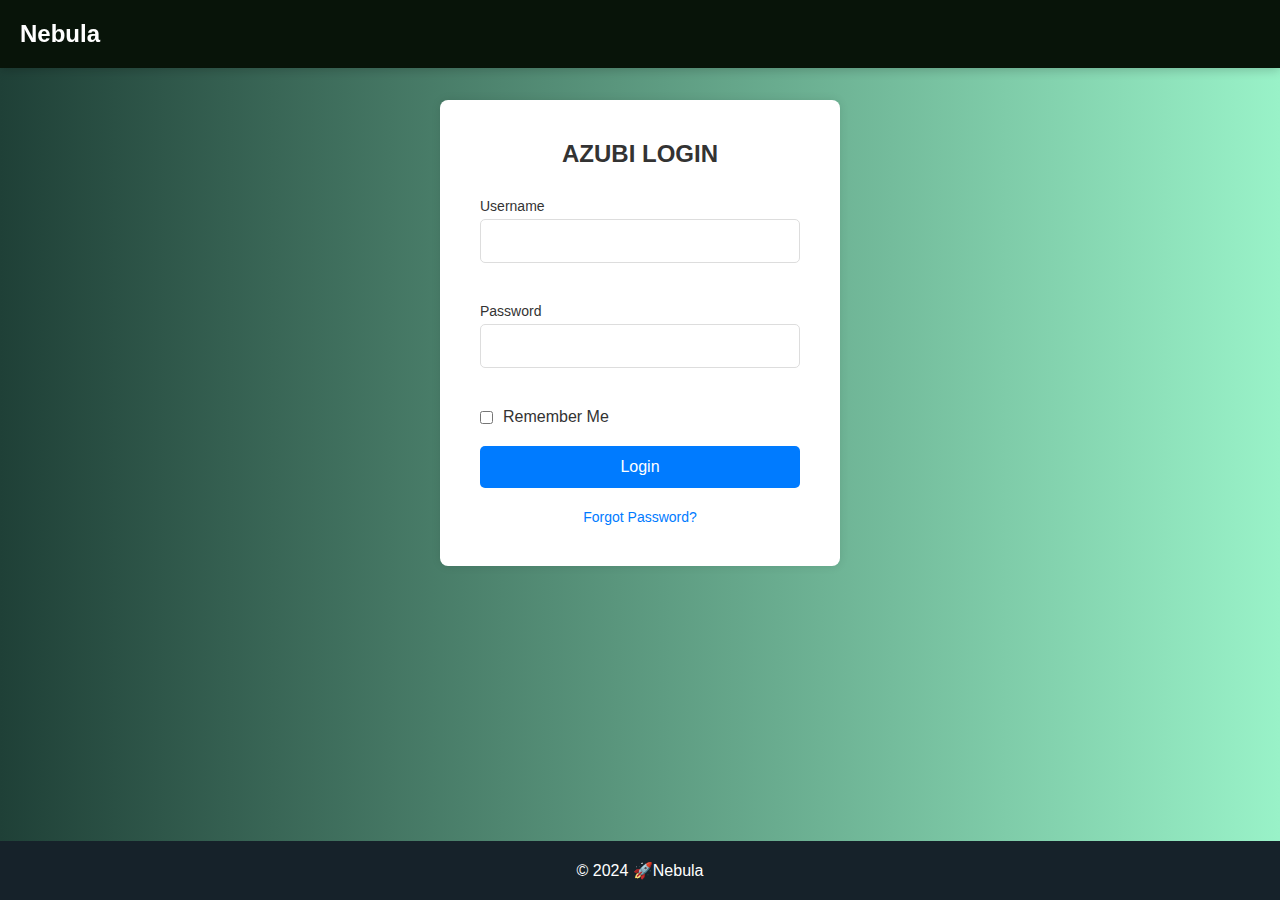
<file: Project-Nebula/static/index.html>
<!DOCTYPE html>
<html lang="en">
<head>
    <meta charset="UTF-8">
    <meta name="viewport" content="width=device-width, initial-scale=1.0">
    <title>AZUBI LOGIN</title>
    <link rel="stylesheet" href="styles.css"> <!-- Updated link -->
</head>
<body>
    <header class="header">
        <div class="logo">Nebula</div>
    </header>

    <div class="login-container">
        <div class="login-box">
            <h1>AZUBI LOGIN</h1>
            <form action="login.php" method="POST">
                <div class="input-group">
                    <label for="username">Username</label>
                    <input type="text" id="username" name="username" required>
                </div>
                
                <div class="input-group">
                    <label for="password">Password</label>
                    <input type="password" id="password" name="password" required>
                </div>

                <div class="remember-me">
                    <input type="checkbox" id="remember" name="remember">
                    <label for="remember">Remember Me</label>
                </div>
                
                <button type="submit" class="login-btn">Login</button>

                <div class="forgot-password">
                    <a href="#">Forgot Password?</a>
                </div>
            </form>
        </div>
    </div>

    <footer class="footer">
        &copy; 2024 🚀Nebula
    </footer>

    <script src="script.js"></script>
</body>
</html>
</file>
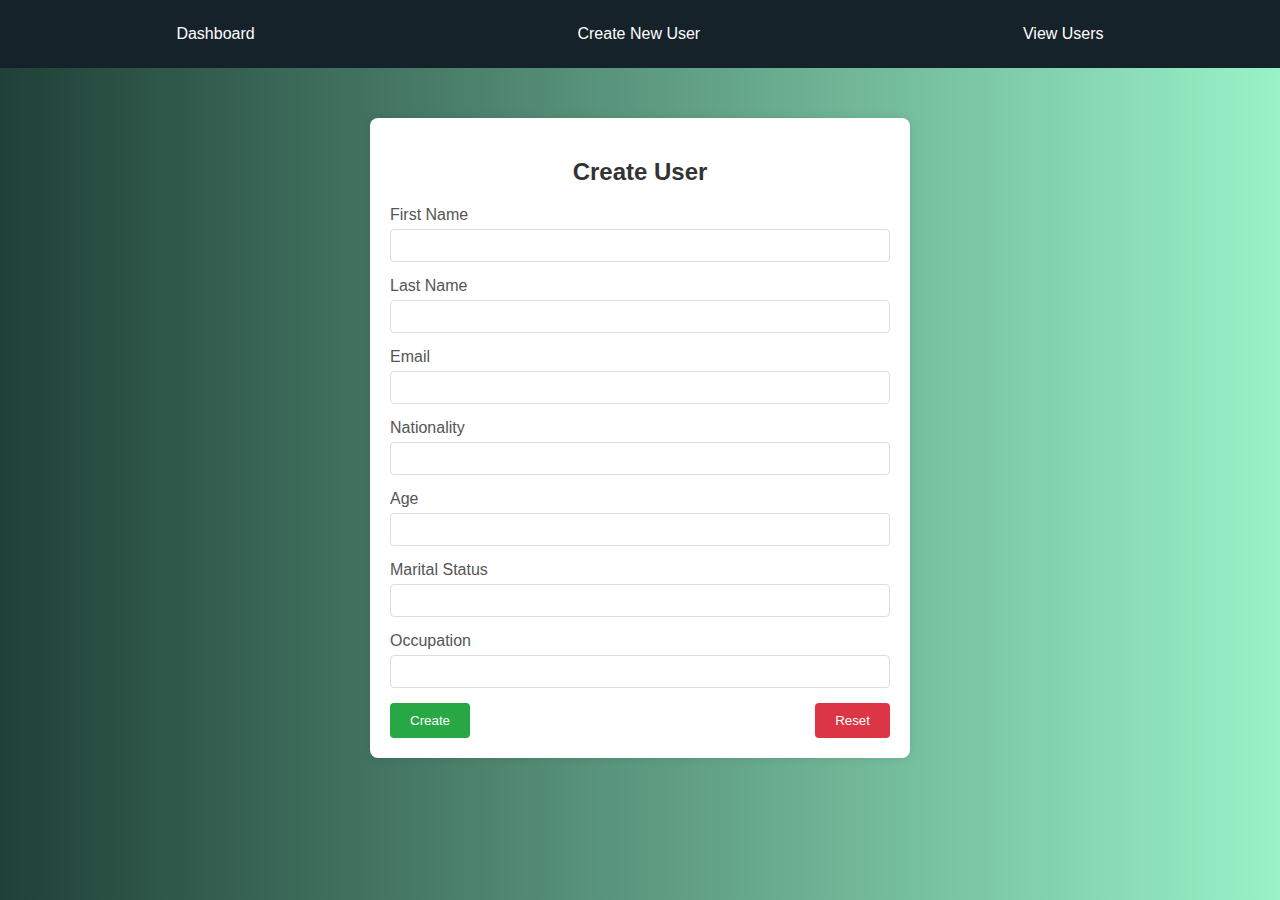
<file: Project-Nebula/static/newuser.html>
<!DOCTYPE html>
<html lang="en">
<head>
    <meta charset="UTF-8">
    <meta name="viewport" content="width=device-width, initial-scale=1.0">
    <title>Create New User</title>
    <link rel="stylesheet" href="newuser.css">
    <!-- Include jQuery -->
    <script src="https://code.jquery.com/jquery-3.6.0.min.js"></script>
</head>

<nav class="menu">
    <ul>
        <li><a href="dashboard.php">Dashboard</a></li>
        <li><a href="newuser.html">Create New User</a></li>
        <li><a href="viewusers.html">View Users</a></li>
    </ul>
</nav>

<body>
    <div class="container">
        <h2>Create User</h2>
        <form id="createUserForm">
            <div class="form-group">
                <label for="firstName">First Name</label>
                <input type="text" id="firstName" name="firstName" required>
            </div>
            <div class="form-group">
                <label for="lastName">Last Name</label>
                <input type="text" id="lastName" name="lastName" required>
            </div>
            <div class="form-group">
                <label for="email">Email</label>
                <input type="email" id="email" name="email" required>
            </div>
            <div class="form-group">
                <label for="nationality">Nationality</label>
                <input type="text" id="nationality" name="nationality" required>
            </div>
            <div class="form-group">
                <label for="age">Age</label>
                <input type="number" id="age" name="age" required>
            </div>
            <div class="form-group">
                <label for="maritalStatus">Marital Status</label>
                <input type="text" id="maritalStatus" name="maritalStatus" required>
            </div>
            <div class="form-group">
                <label for="occupation">Occupation</label>
                <input type="text" id="occupation" name="occupation" required>
            </div>
            <div class="form-actions">
                <button type="button" id="CreateUser">Create</button>
                <p id="userSaved"></p>
                <button type="reset">Reset</button>
            </div>
        </form>
    </div>

    <script src="script.js"></script>
</body>
</html>
</file>
<file: Project-Nebula/static/newuser.css>
body {
    font-family: Arial, sans-serif;
    background: linear-gradient(to right, #1f4037, #99f2c8); /* Gradient background */
    color: #333;
    margin: 0;
    padding: 0;
}

.container {
    max-width: 500px;
    margin: 50px auto;
    background: #fff;
    padding: 20px;
    border-radius: 8px;
    box-shadow: 0 0 10px rgba(0, 0, 0, 0.1);
}

h2 {
    text-align: center;
    color: #333;
    margin-bottom: 20px;
}

.form-group {
    margin-bottom: 15px;
}

.form-group label {
    display: block;
    color: #555;
    margin-bottom: 5px;
}

.form-group input {
    width: 100%;
    padding: 8px;
    box-sizing: border-box;
    border: 1px solid #ddd;
    border-radius: 4px;
}

.form-actions {
    display: flex;
    justify-content: space-between;
}

button {
    padding: 10px 20px;
    border: none;
    border-radius: 4px;
    cursor: pointer;
}

button[type="button"] {
    background-color: #28a745;
    color: white;
}

button[type="reset"] {
    background-color: #dc3545;
    color: white;
}
.menu {
    background-color: #16222A; /* Dark background for menu */
    padding: 15px;
}

.menu ul {
    list-style: none;
    padding: 0;
    margin: 0;
    display: flex;
    justify-content: space-around;
}

.menu ul li a {
    color: white;
    text-decoration: none;
    padding: 10px 20px;
    display: block;
}

.menu ul li a:hover {
    background-color: #3a7bd5; /* Hover effect */
    border-radius: 5px;
}
</file>
<file: Project-Nebula/static/styles.css>
/* Reset some default browser styles */
* {
    margin: 0;
    padding: 0;
    box-sizing: border-box;
}

/* General Styles */
body {
    font-family: Arial, sans-serif;
    background: linear-gradient(to right, #1f4037, #99f2c8);
    color: #333;
    margin: 0;
    padding: 0;
}

/* Header Styles */
.header {
    display: flex;
    justify-content: space-between;
    align-items: center;
    padding: 20px;
    background-color: #081409;
    color: white;
    width: 100%;
    position: fixed;
    top: 0;
    z-index: 1000;
    box-shadow: 0 2px 10px rgba(0, 0, 0, 0.2);
}

/* Logo Styles */
.logo {
    font-size: 24px;
    font-weight: bold;
}

/* User Info Styles */
.user-info {
    display: flex;
    align-items: center;
    font-size: 18px;
}

.user-info i {
    margin-right: 10px;
    font-size: 20px;
}

/* Navigation Menu */
.menu {
    background-color: #16222A;
    padding: 10px 0;
    margin-top: 80px; /* Margin to ensure it's below the fixed header */
    z-index: 900;
}

.menu ul {
    display: flex;
    justify-content: center;
    list-style: none;
}

.menu ul li {
    margin: 0 15px;
}

.menu ul li a {
    color: white;
    text-decoration: none;
    font-size: 18px;
    padding: 10px 20px;
    display: block;
    transition: background-color 0.3s;
}

.menu ul li a:hover {
    background-color: #007bff;
    border-radius: 5px;
}

/* Main Content Styles */
.container {
    background: rgba(221, 215, 215, 0.9);
    padding: 20px;
    border-radius: 8px;
    box-shadow: 0 0 10px rgba(0, 0, 0, 0.1);
    max-width: 1200px;
    width: 90%;
    margin: 60px auto 0 auto; /* Adjusted margin to account for header and menu */
}

/* Table Styles */
.table-responsive {
    margin-top: 20px;
    overflow-x: auto;
}

.table {
    width: 100%;
    border-collapse: collapse;
    margin: 0 auto;
}

.table th, .table td {
    text-align: center;
    vertical-align: middle;
    padding: 12px 15px;
    border: 1px solid #dee2e6;
}

.table th {
    background-color: #007bff;
    color: #ffffff;
    font-weight: bold;
}

.table tbody tr:nth-child(odd) {
    background-color: #f2f2f2;
}

.table tbody tr:hover {
    background-color: #e9ecef;
}

/* Button Styles */
button, .btn {
    padding: 10px 20px;
    background-color: #007BFF;
    border: none;
    color: white;
    border-radius: 5px;
    cursor: pointer;
    font-size: 16px;
    transition: background-color 0.3s;
}

button:hover, .btn:hover {
    background-color: #0056b3;
}

/* Input Styles */
input[type="text"], input[type="password"] {
    padding: 12px 15px;
    margin-bottom: 20px;
    border: 1px solid #ddd;
    border-radius: 8px;
    width: 100%;
    font-size: 16px;
    transition: border-color 0.3s, box-shadow 0.3s;
}

input[type="text"]:focus, input[type="password"]:focus {
    border-color: #007BFF;
    box-shadow: 0 0 0 3px rgba(0, 123, 255, 0.25);
    outline: none;
}

/* Footer Styles */
.footer {
    text-align: center;
    padding: 20px;
    background-color: #16222A;
    color: white;
    position: fixed;
    width: 100%;
    bottom: 0;
    z-index: 1000;
}

/* Login Container */
.login-container {
    display: flex;
    justify-content: center;
    align-items: center;
    width: 100%;
    height: 100%;
    padding-top: 100px;
}

/* Login Box */
.login-box {
    background: #fff;
    padding: 40px;
    border-radius: 8px;
    box-shadow: 0 0 10px rgba(0, 0, 0, 0.1);
    max-width: 400px;
    width: 100%;
    text-align: center;
}

.login-box h1 {
    font-size: 24px;
    margin-bottom: 30px;
    color: #333;
}

/* Input Group */
.input-group {
    margin-bottom: 20px;
    text-align: left;
}

.input-group label {
    display: block;
    font-size: 14px;
    color: #333;
    margin-bottom: 5px;
}

.input-group input[type="text"], .input-group input[type="password"] {
    width: 100%;
    padding: 12px 15px;
    border: 1px solid #ddd;
    border-radius: 5px;
    font-size: 16px;
    transition: border-color 0.3s, box-shadow 0.3s;
}

.input-group input[type="text"]:focus, .input-group input[type="password"]:focus {
    border-color: #007BFF;
    box-shadow: 0 0 0 3px rgba(0, 123, 255, 0.25);
    outline: none;
}

/* Remember Me */
.remember-me {
    display: flex;
    align-items: center;
    margin-bottom: 20px;
    text-align: left;
}

.remember-me input {
    margin-right: 10px;
}

/* Login Button */
.login-btn {
    width: 100%;
    padding: 12px 20px;
    background-color: #007BFF;
    border: none;
    color: white;
    border-radius: 5px;
    cursor: pointer;
    font-size: 16px;
    transition: background-color 0.3s;
}

.login-btn:hover {
    background-color: #0056b3;
}

/* Forgot Password */
.forgot-password {
    margin-top: 20px;
}

.forgot-password a {
    color: #007BFF;
    text-decoration: none;
    font-size: 14px;
}

.forgot-password a:hover {
    text-decoration: underline;
}

/* Footer Styles */
.footer {
    text-align: center;
    padding: 20px;
    background-color: #16222A;
    color: white;
    position: fixed;
    width: 100%;
    bottom: 0;
    z-index: 1000;
}
</file>
